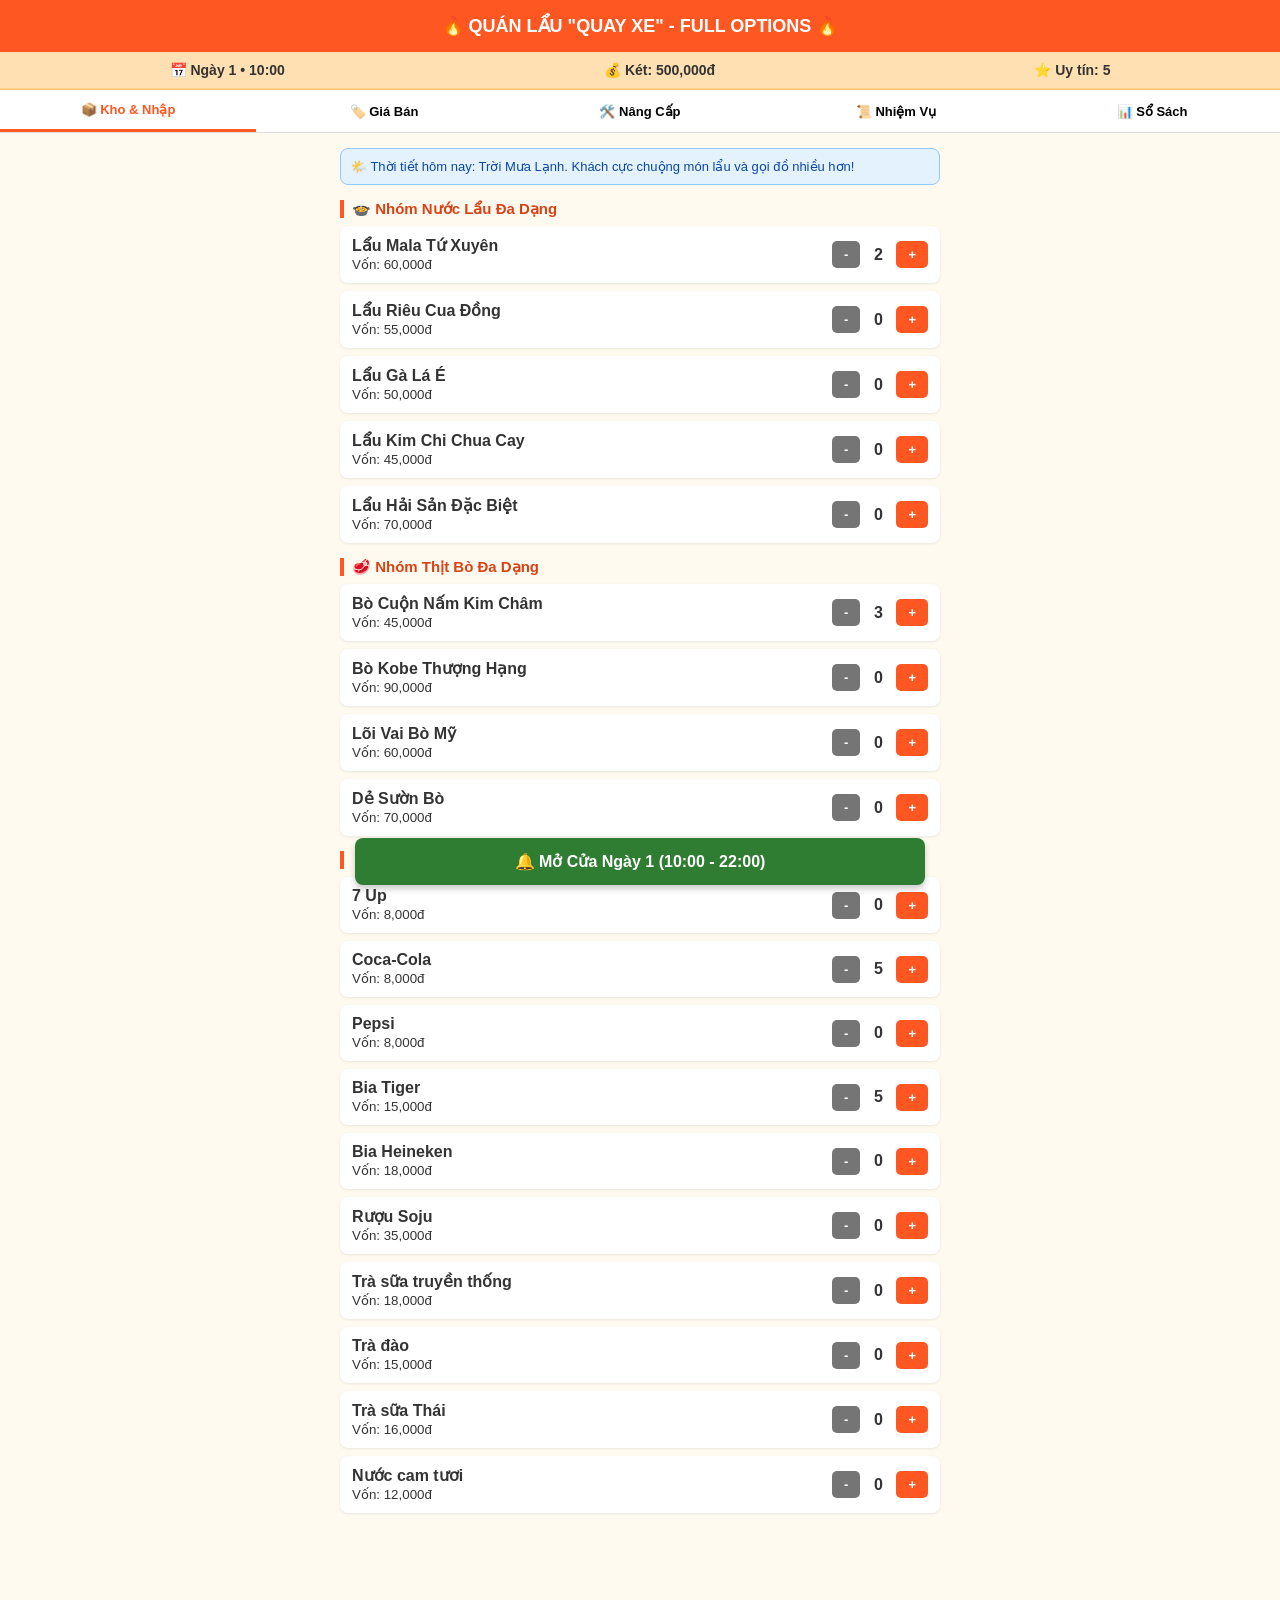
<file: index.html>
<!DOCTYPE html>
<html lang="vi">
<head>
    <meta charset="UTF-8">
    <meta name="viewport" content="width=device-width, initial-scale=1.0">
    <title>Quản Lý Quán Lẩu "Quay Xe" Full Tính Năng</title>
    <style>
        :root { --primary: #ff5722; --bg: #fffaf0; --card: #ffffff; --text: #333; }
        body { font-family: 'Segoe UI', Tahoma, Geneva, Verdana, sans-serif; background: var(--bg); color: var(--text); margin: 0; padding: 0; }
        header { background: var(--primary); color: white; padding: 15px; text-align: center; font-size: 18px; font-weight: bold; }
        .dashboard { display: flex; justify-content: space-around; background: #ffe0b2; padding: 10px; font-weight: bold; border-bottom: 2px solid #ffcc80; font-size: 14px; }
        .nav-tabs { display: flex; background: #fff; border-bottom: 1px solid #ddd; overflow-x: auto; position: sticky; top: 0; z-index: 100; }
        .nav-tabs button { flex: 1; padding: 12px 8px; border: none; background: none; font-weight: bold; cursor: pointer; white-space: nowrap; font-size: 13px; }
        .nav-tabs button.active { border-bottom: 3px solid var(--primary); color: var(--primary); }
        .container { padding: 15px; max-width: 600px; margin: auto; padding-bottom: 100px; }
        .tab-content { display: none; }
        .tab-content.active { display: block; }
        .section-title { font-size: 15px; font-weight: bold; margin: 15px 0 8px 0; color: #d84315; border-left: 4px solid #ff5722; padding-left: 8px; }
        .card { background: var(--card); padding: 10px 12px; margin-bottom: 8px; border-radius: 8px; box-shadow: 0 1px 3px rgba(0,0,0,0.08); display: flex; justify-content: space-between; align-items: center; }
        .btn { background: var(--primary); color: white; border: none; padding: 6px 12px; border-radius: 5px; cursor: pointer; font-weight: bold; font-size: 13px; }
        .btn:active { transform: scale(0.95); }
        .btn-secondary { background: #757575; }
        .weather-banner { background: #e3f2fd; border: 1px solid #90caf9; padding: 10px; border-radius: 8px; margin-bottom: 15px; font-size: 13px; color: #0d47a1; }
        .event-modal { position: fixed; top: 0; left: 0; width: 100%; height: 100%; background: rgba(0,0,0,0.6); display: none; justify-content: center; align-items: center; z-index: 1000; padding: 15px; box-sizing: border-box; }
        .event-box { background: white; padding: 20px; border-radius: 10px; width: 100%; max-width: 400px; text-align: center; box-shadow: 0 4px 10px rgba(0,0,0,0.2); }
        .badge { background: #e91e63; color: white; padding: 3px 8px; border-radius: 4px; font-size: 11px; font-weight: bold; }
        .open-btn { position: fixed; bottom: 15px; left: 15px; right: 15px; max-width: 570px; margin: auto; background: #2e7d32; color: white; border: none; padding: 14px; border-radius: 8px; font-size: 16px; font-weight: bold; cursor: pointer; box-shadow: 0 4px 6px rgba(0,0,0,0.2); z-index: 99; }
    </style>
</head>
<body>

    <header>🔥 QUÁN LẨU "QUAY XE" - FULL OPTIONS 🔥</header>
    
    <div class="dashboard">
        <div>📅 Ngày <span id="stat-day">1</span> • <span id="stat-time">10:00</span></div>
        <div>💰 Két: <span id="stat-money">500,000</span>đ</div>
        <div>⭐ Uy tín: <span id="stat-star">5.0</span></div>
    </div>

    <div class="nav-tabs">
        <button class="active" onclick="switchTab('kho')">📦 Kho & Nhập</button>
        <button onclick="switchTab('menu')">🏷️ Giá Bán</button>
        <button onclick="switchTab('nangcap')">🛠️ Nâng Cấp</button>
        <button onclick="switchTab('nhiemvu')">📜 Nhiệm Vụ</button>
        <button onclick="switchTab('sosach')">📊 Sổ Sách</button>
    </div>

    <div class="container">
        <!-- TAB 1: KHO & NHẬP HÀNG -->
        <div id="tab-kho" class="tab-content active">
            <div class="weather-banner" id="weather-text">
                🌤️ Thời tiết hôm nay: Trời Mưa Lạnh. Khách cực chuộng món lẩu và gọi đồ nhiều hơn!
            </div>
            
            <div class="section-title">🍲 Nhóm Nước Lẩu Đa Dạng</div>
            <div id="shop-nuoclau"></div>

            <div class="section-title">🥩 Nhóm Thịt Bò Đa Dạng</div>
            <div id="shop-thitbo"></div>

            <div class="section-title">🥤 Nhóm Đồ Uống Giải Khát</div>
            <div id="shop-douong"></div>
        </div>

        <!-- TAB 2: GIÁ BÁN -->
        <div id="tab-menu" class="tab-content">
            <div class="section-title">🏷️ Thiết Lập Giá Bán Thực Đơn</div>
            <div id="price-list"></div>
        </div>

        <!-- TAB 3: NÂNG CẤP -->
        <div id="tab-nangcap" class="tab-content">
            <div class="section-title">🛠️ Hệ Thống Nâng Cấp & Kỹ Năng</div>
            <div id="upgrade-list"></div>
        </div>

        <!-- TAB 4: NHIỆM VỤ -->
        <div id="tab-nhiemvu" class="tab-content">
            <div class="section-title">🎯 Thử Thách Hằng Ngày</div>
            <div id="quest-list"></div>
        </div>

        <!-- TAB 5: SỔ SÁCH -->
        <div id="tab-sosach" class="tab-content">
            <div class="section-title">📊 Thống Kê Tài Chính</div>
            <div class="card">
                <div><b>Tổng doanh thu tích lũy</b></div>
                <div id="stat-total-rev" style="font-weight: bold; color: green;">0đ</div>
            </div>
            <div class="card">
                <div><b>Chi phí mặt bằng & điện nước / ngày</b></div>
                <div style="font-weight: bold; color: red;">-115,000đ</div>
            </div>
        </div>
    </div>

    <button class="open-btn" onclick="openStore()">🔔 Mở Cửa Ngày <span id="btn-day-num">1</span> (10:00 - 22:00)</button>

    <!-- MODAL SỰ KIỆN DRAMA -->
    <div id="event-modal" class="event-modal">
        <div class="event-box">
            <h2 id="event-title" style="color: #d84315; margin-top: 0;">⚠️ Sự Cố Bất Ngờ!</h2>
            <p id="event-desc" style="font-size: 14px; line-height: 1.5;"></p>
            <div id="event-actions" style="margin-top: 20px; display: flex; gap: 10px; justify-content: center; flex-direction: column;"></div>
        </div>
    </div>

    <script>
        let game = {
            day: 1,
            money: 500000,
            star: 5.0,
            totalRevenue: 0,
            upgrades: { chef: 0, guard: 0, generator: 0, vsat: 0 },
            prices: {
                // Nước lẩu
                "laumala": 250000, "laurieucua": 220000, "laugala": 200000, "laukimchi": 180000, "lauhaisan": 260000,
                // Thịt bò
                "boconuom": 99000, "bokobe": 189000, "loivaibo": 129000, "desuonbo": 149000,
                // Đồ uống
                "7up": 15000, "coca": 15000, "pepsi": 15000, 
                "tiger": 25000, "heineken": 30000, "soju": 60000, 
                "trasua": 35000, "tradao": 30000, "trathai": 30000, "nuoccam": 25000
            },
            inventory: { "laumala": 2, "boconuom": 3, "coca": 5, "tiger": 5 }
        };

        const catalog = [
            // Nước lẩu
            { id: "laumala", name: "Lẩu Mala Tứ Xuyên", cost: 60000, category: "nuoclau" },
            { id: "laurieucua", name: "Lẩu Riêu Cua Đồng", cost: 55000, category: "nuoclau" },
            { id: "laugala", name: "Lẩu Gà Lá É", cost: 50000, category: "nuoclau" },
            { id: "laukimchi", name: "Lẩu Kim Chi Chua Cay", cost: 45000, category: "nuoclau" },
            { id: "lauhaisan", name: "Lẩu Hải Sản Đặc Biệt", cost: 70000, category: "nuoclau" },
            // Thịt bò
            { id: "boconuom", name: "Bò Cuộn Nấm Kim Châm", cost: 45000, category: "thitbo" },
            { id: "bokobe", name: "Bò Kobe Thượng Hạng", cost: 90000, category: "thitbo" },
            { id: "loivaibo", name: "Lõi Vai Bò Mỹ", cost: 60000, category: "thitbo" },
            { id: "desuonbo", name: "Dẻ Sườn Bò", cost: 70000, category: "thitbo" },
            // Đồ uống
            { id: "7up", name: "7 Up", cost: 8000, category: "douong" },
            { id: "coca", name: "Coca-Cola", cost: 8000, category: "douong" },
            { id: "pepsi", name: "Pepsi", cost: 8000, category: "douong" },
            { id: "tiger", name: "Bia Tiger", cost: 15000, category: "douong" },
            { id: "heineken", name: "Bia Heineken", cost: 18000, category: "douong" },
            { id: "soju", name: "Rượu Soju", cost: 35000, category: "douong" },
            { id: "trasua", name: "Trà sữa truyền thống", cost: 18000, category: "douong" },
            { id: "tradao", name: "Trà đào", cost: 15000, category: "douong" },
            { id: "trathai", name: "Trà sữa Thái", cost: 16000, category: "douong" },
            { id: "nuoccam", name: "Nước cam tươi", cost: 12000, category: "douong" }
        ];

        function switchTab(tabId) {
            document.querySelectorAll('.tab-content').forEach(el => el.classList.remove('active'));
            document.querySelectorAll('.nav-tabs button').forEach(el => el.classList.remove('active'));
            document.getElementById('tab-' + tabId).classList.add('active');
            event.target.classList.add('active');
            renderUI();
        }

        function renderUI() {
            document.getElementById('stat-day').innerText = game.day;
            document.getElementById('btn-day-num').innerText = game.day;
            document.getElementById('stat-money').innerText = game.money.toLocaleString();
            document.getElementById('stat-star').innerText = game.star;
            document.getElementById('stat-total-rev').innerText = game.totalRevenue.toLocaleString() + 'đ';

            // Render Kho hàng theo nhóm
            let nlHtml = '', tbHtml = '', duHtml = '';
            catalog.forEach(item => {
                let qty = game.inventory[item.id] || 0;
                let itemHtml = `<div class="card">
                    <div><b>${item.name}</b><br><small>Vốn: ${item.cost.toLocaleString()}đ</small></div>
                    <div style="display: flex; align-items: center; gap: 8px;">
                        <button class="btn btn-secondary" onclick="adjustInv('${item.id}', -1)">-</button>
                        <span style="font-weight: bold; min-width: 20px; text-align: center;">${qty}</span>
                        <button class="btn" onclick="adjustInv('${item.id}', 1)">+</button>
                    </div>
                </div>`;
                
                if (item.category === 'nuoclau') nlHtml += itemHtml;
                else if (item.category === 'thitbo') tbHtml += itemHtml;
                else if (item.category === 'douong') duHtml += itemHtml;
            });
            document.getElementById('shop-nuoclau').innerHTML = nlHtml;
            document.getElementById('shop-thitbo').innerHTML = tbHtml;
            document.getElementById('shop-douong').innerHTML = duHtml;

            // Render Giá bán
            let priceHtml = '';
            catalog.forEach(item => {
                let p = game.prices[item.id] || 0;
                priceHtml += `<div class="card">
                    <div><b>${item.name}</b><br><small>Vốn gốc: ${item.cost}đ</small></div>
                    <div><input type="number" value="${p}" onchange="updatePrice('${item.id}', this.value)" style="width: 90px; padding: 5px; text-align: right; font-weight: bold;"> đ</div>
                </div>`;
            });
            document.getElementById('price-list').innerHTML = priceHtml;

            // Render Nâng cấp
            let upHtml = `
                <div class="card">
                    <div><b>Kỹ năng Đầu bếp (Cấp ${game.upgrades.chef})</b><br><small>Tăng tốc độ làm món, dễ đạt 5 sao</small></div>
                    <button class="btn" onclick="buyUpgrade('chef', 100000)">100.000đ</button>
                </div>
                <div class="card">
                    <div><b>Bảo vệ quán (Cấp ${game.upgrades.guard})</b><br><small>Chống khách quỵt tiền, gây rối</small></div>
                    <button class="btn" onclick="buyUpgrade('guard', 150000)">150.000đ</button>
                </div>
                <div class="card">
                    <div><b>Máy phát điện dự phòng (Cấp ${game.upgrades.generator})</b><br><small>Phòng hờ sập nguồn giờ cao điểm</small></div>
                    <button class="btn" onclick="buyUpgrade('generator', 200000)">200.000đ</button>
                </div>
                <div class="card">
                    <div><b>Chứng nhận VSATTP (Cấp ${game.upgrades.vsat})</b><br><small>Giảm nhẹ khi đoàn kiểm tra ghé thăm</small></div>
                    <button class="btn" onclick="buyUpgrade('vsat', 250000)">250.000đ</button>
                </div>
            `;
            document.getElementById('upgrade-list').innerHTML = upHtml;

            // Render Nhiệm vụ
            let questHtml = `
                <div class="card">
                    <div><b>🎯 Chỉ tiêu doanh thu ngày ${game.day}</b><br><small>Đạt trên 400.000đ doanh thu bán hàng</small></div>
                    <span class="badge">Thưởng: 50k</span>
                </div>
                <div class="card">
                    <div><b>🥤 Thánh giải khát</b><br><small>Bán tổng cộng ít nhất 5 món đồ uống/bia rượu trong ngày</small></div>
                    <span class="badge">Thưởng: Tăng uy tín</span>
                </div>
            `;
            document.getElementById('quest-list').innerHTML = questHtml;
        }

        function adjustInv(id, delta) {
            if (!game.inventory[id]) game.inventory[id] = 0;
            game.inventory[id] += delta;
            if (game.inventory[id] < 0) game.inventory[id] = 0;
            renderUI();
        }

        function updatePrice(id, val) {
            game.prices[id] = parseInt(val) || 0;
        }

        function buyUpgrade(type, cost) {
            if (game.money >= cost) {
                game.money -= cost;
                game.upgrades[type]++;
                alert("Nâng cấp thành công!");
                renderUI();
            } else {
                alert("Không đủ tiền trong két!");
            }
        }

        function openStore() {
            // Trừ chi phí cố định hằng ngày
            let fixedCost = 115000; // mặt bằng 40k + điện nước 75k
            game.money -= fixedCost;

            // Tính doanh thu dựa trên kho hàng đã chuẩn bị
            let dailyRev = 0;
            for (let key in game.inventory) {
                let sold = game.inventory[key] || 0;
                dailyRev += sold * (game.prices[key] || 0);
            }
            game.money += dailyRev;
            game.totalRevenue += dailyRev;

            // Xóa kho sau khi bán xong
            game.inventory = {};

            // Kích hoạt chuỗi Sự kiện Drama ngẫu nhiên
            triggerRandomEvent();
        }

        function triggerRandomEvent() {
            const events = [
                {
                    title: "💸 Khách đòi trả giá & Kì kèo!",
                    desc: "Một nhóm khách nhậu uống sạch bia và Soju nhưng chê đắt, đòi giảm 30% tổng hóa đơn mới chịu thanh toán.",
                    btn1: "Đồng ý bớt tiền để giữ khách", act1: () => { 
                        game.money -= 40000; 
                        nextDaySummary("Bạn đã nhượng bộ. Khách vui vẻ ra về."); 
                    },
                    btn2: "Cứng rắn đòi đủ tiền", act2: () => { 
                        if(Math.random() > 0.4) { 
                            game.star = +(game.star - 0.2).toFixed(1); 
                            nextDaySummary("Khách bực mình lên mạng phốt, uy tín giảm!"); 
                        } else { 
                            nextDaySummary("Khách ấm ức ném tiền trả đủ."); 
                        }
                    }
                },
                {
                    title: "🏃 Khách ăn bùng quỵt tiền!",
                    desc: "Lợi dụng lúc quán đông đúc, bàn góc phòng đã chén sạch Lẩu Mala cùng đồ nhúng rồi chuồn mất tăm!",
                    btn1: "Hô hoán bảo vệ đuổi theo", act1: () => {
                        if(game.upgrades.guard > 0) { 
                            nextDaySummary("Bảo vệ kịp thời tóm gọn bắt trả tiền đầy đủ nhờ có nâng cấp Cấp bảo vệ!"); 
                        } else { 
                            game.money -= 120000; 
                            nextDaySummary("Không có bảo vệ canh cửa, đành ngậm ngùi mất tiền bữa ăn!"); 
                        }
                    }
                },
                {
                    title: "👮 Công an & Trật tự đô thị kiểm tra vỉa hè!",
                    desc: "Quán kê bàn ghế lấn chiếm lòng lề đường bị đoàn kiểm tra trật tự đô thị ghé thăm bất ngờ.",
                    btn1: "Nộp phạt hành chính chuẩn chỉ", act1: () => { 
                        game.money -= 200000; 
                        nextDaySummary("Bị phạt 200k vì lỗi lấn chiếm vỉa hè."); 
                    },
                    btn2: "Linh động 'bôi trơn' qua chuyện", act2: () => { 
                        game.money -= 90000; 
                        nextDaySummary("Tốn 90k 'nhẹ nhàng' cho các anh qua chuyện."); 
                    }
                },
                {
                    title: "🔍 Đoàn VSATTP kiểm tra đột xuất!",
                    desc: "Kiểm tra nguồn gốc thịt bò (Kobe, lõi vai) và hạn sử dụng trong kho thực phẩm.",
                    btn1: "Hợp tác xuất trình giấy tờ", act1: () => {
                        if(game.upgrades.vsat > 0) {
                            nextDaySummary("Có giấy chứng nhận VSATTP nên đoàn kiểm tra khen ngợi ra về!");
                        } else {
                            game.money -= 150000;
                            game.star = +(game.star - 0.1).toFixed(1);
                            nextDaySummary("Bị phạt 150k do thiếu vài thủ tục giấy tờ kiểm định!");
                        }
                    }
                },
                {
                    title: "⚡ Mất điện chớp nhoáng giờ cao điểm!",
                    desc: "Khu vực sập nguồn đúng lúc khách đang ăn lẩu đông nghẹt tối tối.",
                    btn1: "Khởi động ngay máy phát điện", act1: () => {
                        if(game.upgrades.generator > 0) { 
                            nextDaySummary("Máy phát điện tự động bật, khách vỗ tay khen quán chuẩn chuyên nghiệp!"); 
                        } else { 
                            game.money -= 80000; 
                            game.star = +(game.star - 0.3).toFixed(1); 
                            nextDaySummary("Khách la ó bỏ về giữa chừng vì tối thui không bật được bếp từ!"); 
                        }
                    }
                },
                {
                    title: "🎉 Ngày kinh doanh cực kỳ thuận lợi!",
                    desc: "Hôm nay thời tiết mưa lạnh, khách vào quán ùn ùn gọi lẩu và đồ uống không ngớt!",
                    btn1: "Tuyệt vời, nhận lộc kinh doanh", act1: () => { 
                        game.money += 150000; 
                        game.star = +(Math.min(5.0, game.star + 0.1)).toFixed(1); 
                        nextDaySummary("Thu lời khủng và tăng điểm uy tín quán ăn!"); 
                    }
                }
            ];

            let randomEvt = events[Math.floor(Math.random() * events.length)];
            document.getElementById('event-title').innerText = randomEvt.title;
            document.getElementById('event-desc').innerText = randomEvt.desc;
            
            let actionsHtml = `<button class="btn" onclick="(${randomEvt.act1.toString()})(); closeEvent();">${randomEvt.btn1}</button>`;
            if(randomEvt.btn2) {
                actionsHtml += `<button class="btn btn-secondary" onclick="(${randomEvt.act2.toString()})(); closeEvent();">${randomEvt.btn2}</button>`;
            }
            document.getElementById('event-actions').innerHTML = actionsHtml;
            document.getElementById('event-modal').style.display = 'flex';
        }

        function nextDaySummary(msg) {
            alert(msg + "\n\n--- KẾT THÚC NGÀY " + game.day + " ---");
            game.day++;
            renderUI();
        }

        function closeEvent() {
            document.getElementById('event-modal').style.display = 'none';
            renderUI();
        }

        // Chạy khởi tạo giao diện lần đầu
        renderUI();
    </script>
</body>
</html>
</file>
